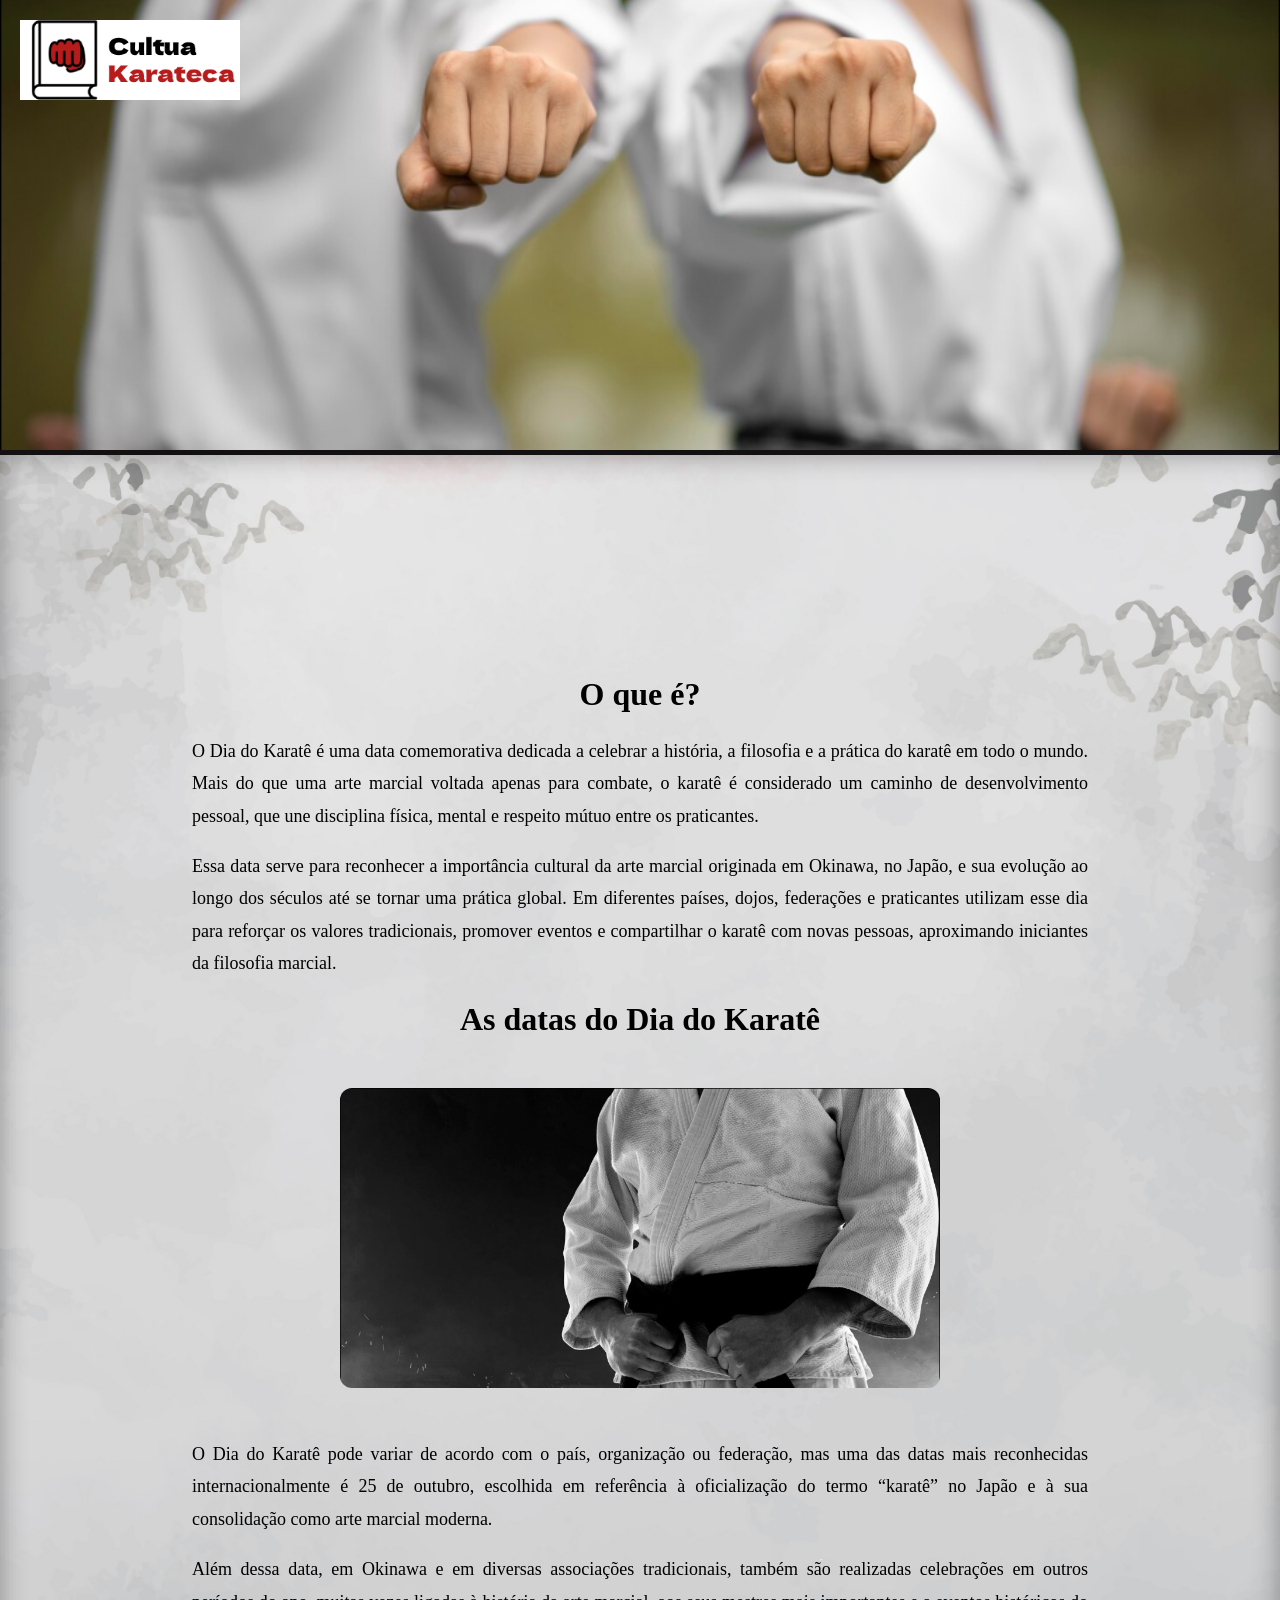
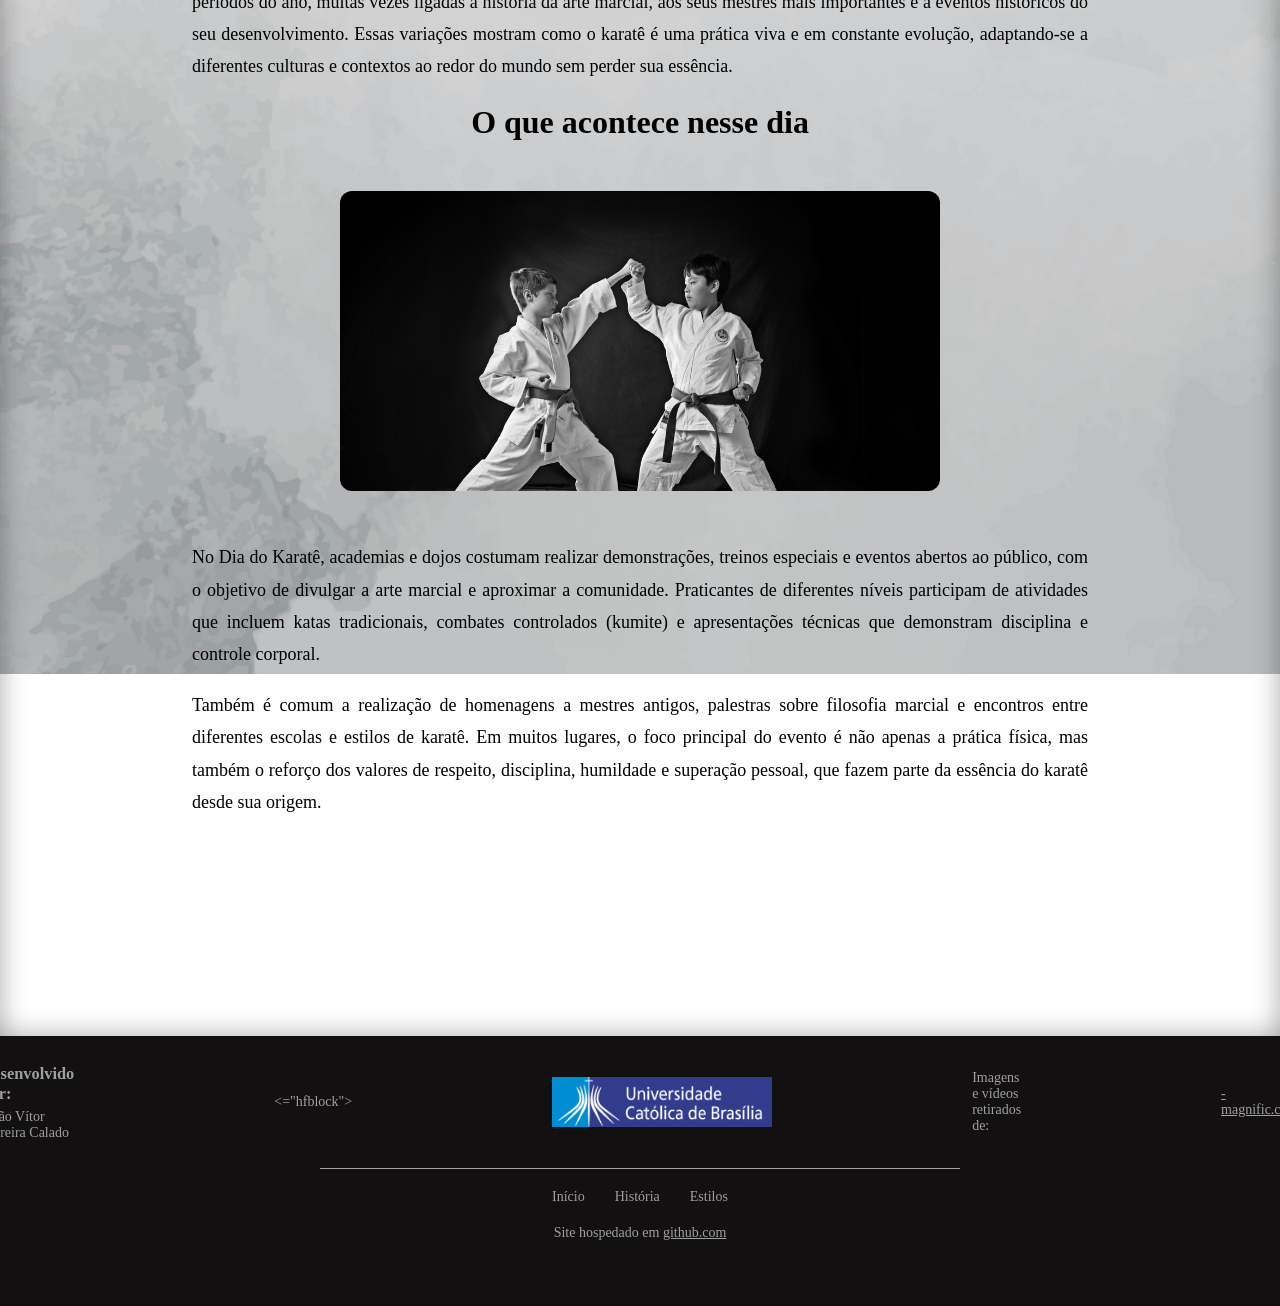
<file: index.html>
<html>

<head>
    <title>Ínicio</title>
    <link rel="stylesheet" href="default.css">
    <link rel="icon" type="image/png" href="imagens/book.png">
</head>

<body>
    <header>

        <nav class="menu">
            <a href="index.html" class="menu-logo">
                <img src="Img/logo.png" alt="Logo">
            </a>

            <div class="menu-links">
                <a href="index.html">Início</a>
                <a href="hist.html">História</a>
                <a href="caminhos.html">Estilos</a>
            </div>
        </nav>
    </header>


    <main class="histbc">
        <div class="histcontent">
            <h1>O que é?</h1>
            <p>O Dia do Karatê é uma data comemorativa dedicada a celebrar a história, a filosofia e a prática do karatê
                em todo o mundo. Mais do que uma arte marcial voltada apenas para combate, o karatê é considerado um
                caminho de desenvolvimento pessoal, que une disciplina física, mental e respeito mútuo entre os
                praticantes.</p>
            <p>Essa data serve para reconhecer a importância cultural da arte marcial originada em Okinawa, no Japão, e
                sua evolução ao longo dos séculos até se tornar uma prática global. Em diferentes países, dojos,
                federações e praticantes utilizam esse dia para reforçar os valores tradicionais, promover eventos e
                compartilhar o karatê com novas pessoas, aproximando iniciantes da filosofia marcial.</p>
            <h1>As datas do Dia do Karatê</h1>
            <div class="hist-image">
                <img src="Img/A4.png">
            </div>
            <p>O Dia do Karatê pode variar de acordo com o país, organização ou federação, mas uma das datas mais
                reconhecidas internacionalmente é 25 de outubro, escolhida em referência à oficialização do termo
                “karatê” no Japão e à sua consolidação como arte marcial moderna.</p>
            <p>Além dessa data, em Okinawa e em diversas associações tradicionais, também são realizadas celebrações em
                outros períodos do ano, muitas vezes ligadas à história da arte marcial, aos seus mestres mais
                importantes e a eventos históricos do seu desenvolvimento. Essas variações mostram como o karatê é uma
                prática viva e em constante evolução, adaptando-se a diferentes culturas e contextos ao redor do mundo
                sem perder sua essência.</p>
            <h1>O que acontece nesse dia</h1>
            <div class="hist-image">
                <img src="Img/A3.jpg">
            </div>
            <p>No Dia do Karatê, academias e dojos costumam realizar demonstrações, treinos especiais e eventos abertos
                ao público, com o objetivo de divulgar a arte marcial e aproximar a comunidade. Praticantes de
                diferentes níveis participam de atividades que incluem katas tradicionais, combates controlados (kumite)
                e apresentações técnicas que demonstram disciplina e controle corporal.</p>
            <p>Também é comum a realização de homenagens a mestres antigos, palestras sobre filosofia marcial e
                encontros entre diferentes escolas e estilos de karatê. Em muitos lugares, o foco principal do evento é
                não apenas a prática física, mas também o reforço dos valores de respeito, disciplina, humildade e
                superação pessoal, que fazem parte da essência do karatê desde sua origem.</p>
        </div>
    </main>
    <footer>
        <div class="highfooter">
            <div class="hfblock">
                <h3>Desenvolvido por:</h3>
                <p>-João Vítor Ferreira Calado</p>
            </div>
            <="hfblock">
                <a hrediv classf="https://ucb.catolica.edu.br/ class=">
                    <img src="Img/ucb.png" class="logocato">
                </a>
                <p>Imagens e vídeos retirados de:</p>
                <div class="block-links">
                    <a href="https://www.magnific.com/br">-magnific.com</a>
                </div>
            </div>
        </div>
        <div class="lowerfooter">
            <div class="linefooter"></div>
            <ul>
                <li><a href="index.html">Início</a></li>
                <li><a href="hist.html">História</a></li>
                <li><a href="caminhos.html">Estilos</a></li>
            </ul>
            <p>Site hospedado em <a href="https://github.com/" style="color: #ffffff99;">github.com</a></p>
        </div>
    </footer>

</b"ody>

</html>
</file>
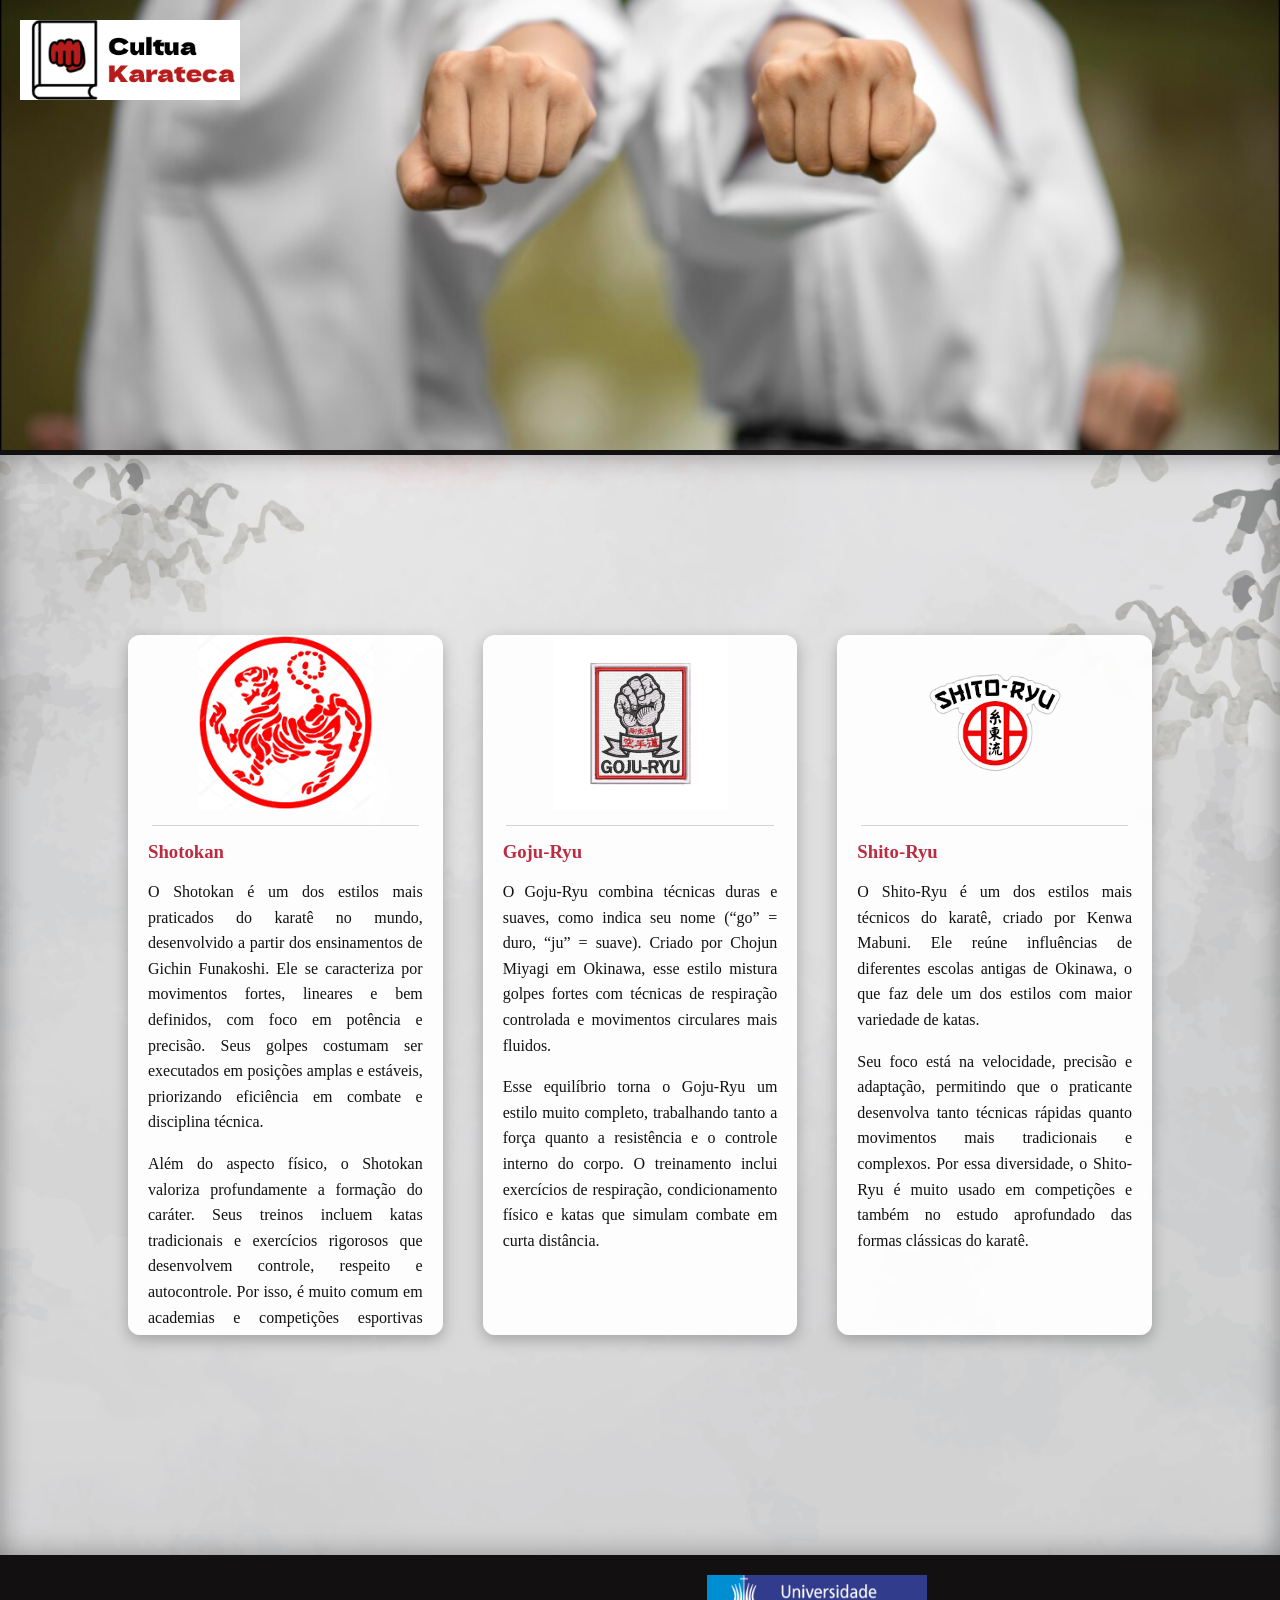
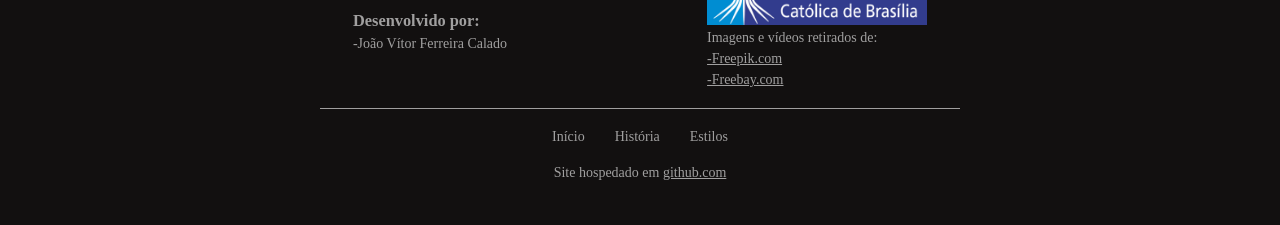
<file: caminhos.html>
<html>

<head>
    <title>Estilos</title>
    <link rel="stylesheet" href="default.css">
    <link rel="icon" type="image/png" href="imagens/book.png">
</head>

<body>
    <header>
        <nav class="menu">
            <a href="index.html" class="menu-logo">
                <img src="Img/logo.png" alt="Logo">
            </a>

            <div class="menu-links">
                <a href="index.html">Início</a>
                <a href="hist.html">História</a>
                <a href="caminhos.html">Estilos</a>
            </div>
        </nav>
    </header>

    <main class="indexbc">
        <div class="cards-container">

            <div class="card">
                <div class="card-image">
                    <img src="Img/shotokan.jpg" alt="Imagem 1">
                </div>

                <div class="card-line"></div>

                <div class="card-content">
                    <h3>Shotokan</h3>
                    <p>
                        O Shotokan é um dos estilos mais praticados do karatê no mundo, desenvolvido a partir dos
                        ensinamentos de Gichin Funakoshi. Ele se caracteriza por movimentos fortes, lineares e bem
                        definidos, com foco em potência e precisão. Seus golpes costumam ser executados em posições
                        amplas e estáveis, priorizando eficiência em combate e disciplina técnica.
                    </p>
                    <p>Além do aspecto físico, o Shotokan valoriza profundamente a formação do caráter. Seus treinos
                        incluem katas tradicionais e exercícios rigorosos que desenvolvem controle, respeito e
                        autocontrole. Por isso, é muito comum em academias e competições esportivas internacionais.</p>
                </div>
            </div>

            <div class="card">
                <div class="card-image">
                    <img src="Img/Goju-Ryu.jpg" alt="Imagem 2">
                </div>

                <div class="card-line"></div>

                <div class="card-content">
                    <h3>Goju-Ryu</h3>
                    <p>
                        O Goju-Ryu combina técnicas duras e suaves, como indica seu nome (“go” = duro, “ju” = suave).
                        Criado por Chojun Miyagi em Okinawa, esse estilo mistura golpes fortes com técnicas de
                        respiração controlada e movimentos circulares mais fluidos.
                    </p>
                    <p>Esse equilíbrio torna o Goju-Ryu um estilo muito completo, trabalhando tanto a força quanto a
                        resistência e o controle interno do corpo. O treinamento inclui exercícios de respiração,
                        condicionamento físico e katas que simulam combate em curta distância.</p>
                </div>
            </div>

            <div class="card">
                <div class="card-image">
                    <img src="Img/Shito-Ryu.png" alt="Imagem 3">
                </div>

                <div class="card-line"></div>

                <div class="card-content">
                    <h3>Shito-Ryu</h3>
                    <p>
                        O Shito-Ryu é um dos estilos mais técnicos do karatê, criado por Kenwa Mabuni. Ele reúne
                        influências de diferentes escolas antigas de Okinawa, o que faz dele um dos estilos com maior
                        variedade de katas.
                    </p>
                    <p>Seu foco está na velocidade, precisão e adaptação, permitindo que o praticante desenvolva tanto
                        técnicas rápidas quanto movimentos mais tradicionais e complexos. Por essa diversidade, o
                        Shito-Ryu é muito usado em competições e também no estudo aprofundado das formas clássicas do
                        karatê.</p>
                </div>
            </div>

        </div>
    </main>
    <footer>
        <div class="highfooter">
            <div class="hfblock">
                <h3>Desenvolvido por:</h3>
                <p>-João Vítor Ferreira Calado</p>
            </div>
            <div class="hfblock">
                <a href="#" class="cato">
                    <img src="Img/ucb.png" class="logocato">
                </a>
                <p>Imagens e vídeos retirados de:</p>
                <div class="block-links">
                    <a href="#">-Freepik.com</a>
                    <a href="#">-Freebay.com</a>
                </div>
            </div>
        </div>
        <div class="lowerfooter">
            <div class="linefooter"></div>
            <ul>
                <li><a href="index.html">Início</a></li>
                <li><a href="hist.html">História</a></li>
                <li><a href="caminhos.html">Estilos</a></li>
            </ul>
            <p>Site hospedado em <a href="https://github.com/" style="color: #ffffff99;">github.com</a></p>
        </div>
    </footer>

</body>

</html>
</file>
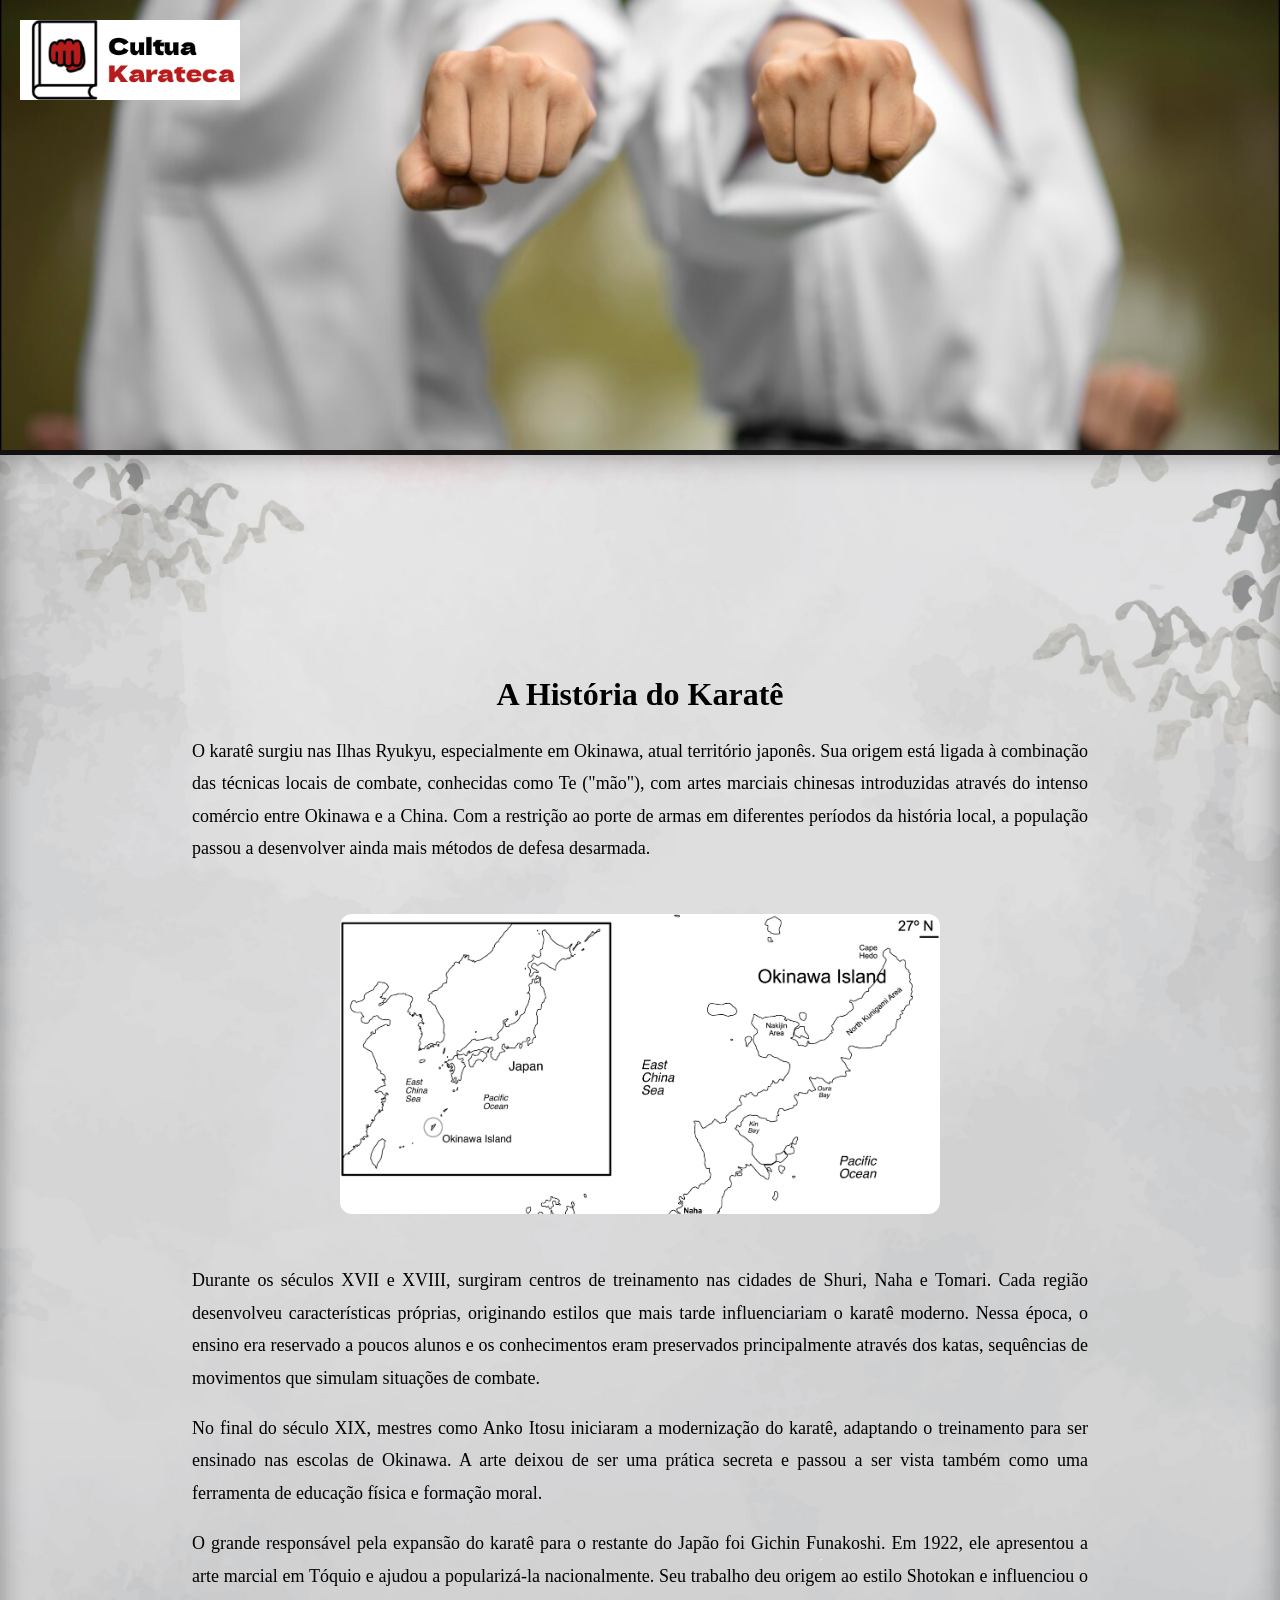
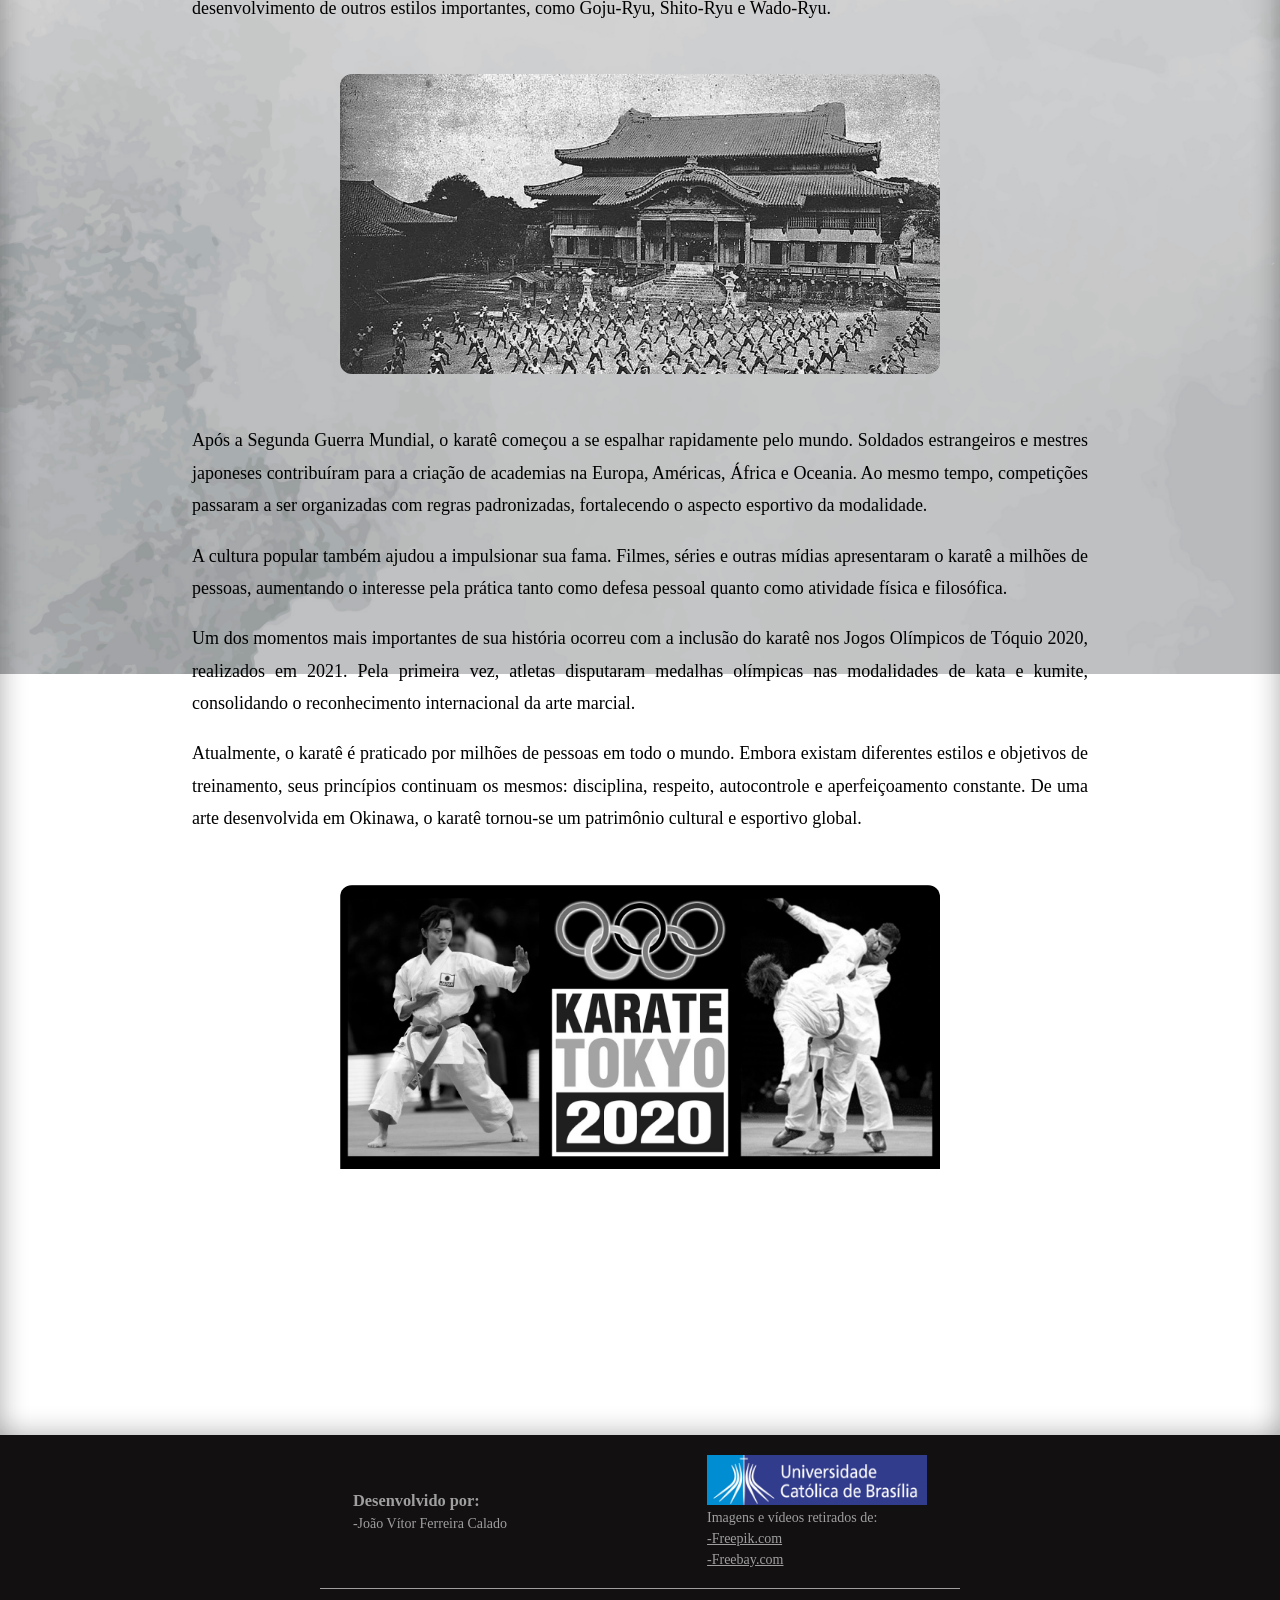
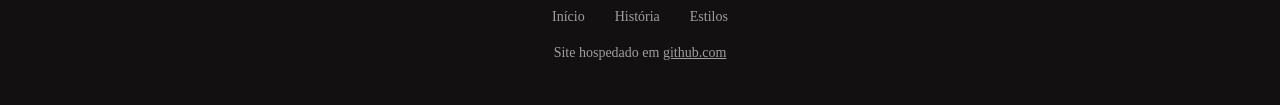
<file: hist.html>
<html>

<head>
    <title>História</title>
    <link rel="stylesheet" href="default.css">
    <link rel="icon" type="image/png" href="imagens/book.png">
</head>

<body>
    <header>
        <nav class="menu">
            <a href="index.html" class="menu-logo">
                <img src="Img/logo.png" alt="Logo">
            </a>

            <div class="menu-links">
                <a href="index.html">Início</a>
                <a href="hist.html">História</a>
                <a href="caminhos.html">Estilos</a>
            </div>
        </nav>
    </header>

    <main class="histbc">
        <div class="histcontent">
            <h1>A História do Karatê</h1>

            <p>
                O karatê surgiu nas Ilhas Ryukyu, especialmente em Okinawa, atual território japonês. Sua origem está
                ligada à combinação das técnicas locais de combate, conhecidas como Te ("mão"), com artes marciais
                chinesas introduzidas através do intenso comércio entre Okinawa e a China. Com a restrição ao porte de
                armas em diferentes períodos da história local, a população passou a desenvolver ainda mais métodos de
                defesa desarmada.
            </p>
            <div class="hist-image">
                <a href="https://maps.app.goo.gl/roRmQsebtJMuZngj8"></a>
                <img src="Img/oki.png">
            </div>
            <p>Durante os séculos XVII e XVIII, surgiram centros de treinamento nas cidades de Shuri, Naha e Tomari.
                Cada região desenvolveu características próprias, originando estilos que mais tarde influenciariam o
                karatê moderno. Nessa época, o ensino era reservado a poucos alunos e os conhecimentos eram preservados
                principalmente através dos katas, sequências de movimentos que simulam situações de combate.</p>
            <p>No final do século XIX, mestres como Anko Itosu iniciaram a modernização do karatê, adaptando o
                treinamento para ser ensinado nas escolas de Okinawa. A arte deixou de ser uma prática secreta e passou
                a ser vista também como uma ferramenta de educação física e formação moral.</p>
            <p>O grande responsável pela expansão do karatê para o restante do Japão foi Gichin Funakoshi. Em 1922, ele
                apresentou a arte marcial em Tóquio e ajudou a popularizá-la nacionalmente. Seu trabalho deu origem ao
                estilo Shotokan e influenciou o desenvolvimento de outros estilos importantes, como Goju-Ryu, Shito-Ryu
                e Wado-Ryu.</p>
                <div class="hist-image">
                <img src="Img/A2.jpg">
            </div>
            <p>Após a Segunda Guerra Mundial, o karatê começou a se espalhar rapidamente pelo mundo. Soldados
                estrangeiros e mestres japoneses contribuíram para a criação de academias na Europa, Américas, África e
                Oceania. Ao mesmo tempo, competições passaram a ser organizadas com regras padronizadas, fortalecendo o
                aspecto esportivo da modalidade.</p>
            <p>A cultura popular também ajudou a impulsionar sua fama. Filmes, séries e outras mídias apresentaram o
                karatê a milhões de pessoas, aumentando o interesse pela prática tanto como defesa pessoal quanto como
                atividade física e filosófica.</p>
            <p>Um dos momentos mais importantes de sua história ocorreu com a inclusão do karatê nos Jogos Olímpicos de
                Tóquio 2020, realizados em 2021. Pela primeira vez, atletas disputaram medalhas olímpicas nas
                modalidades de kata e kumite, consolidando o reconhecimento internacional da arte marcial.</p>
            <p>Atualmente, o karatê é praticado por milhões de pessoas em todo o mundo. Embora existam diferentes
                estilos e objetivos de treinamento, seus princípios continuam os mesmos: disciplina, respeito,
                autocontrole e aperfeiçoamento constante. De uma arte desenvolvida em Okinawa, o karatê tornou-se um
                patrimônio cultural e esportivo global.</p>
            <div class="hist-image">
                <img src="Img/A6.jpg">
            </div>
        </div>

    </main>
    <footer>
        <div class="highfooter">
            <div class="hfblock">
                <h3>Desenvolvido por:</h3>
                <p>-João Vítor Ferreira Calado</p>
            </div>
            <div class="hfblock">
                <a href="#" class="cato">
                    <img src="Img/ucb.png" class="logocato">
                </a>
                <p>Imagens e vídeos retirados de:</p>
                <div class="block-links">
                    <a href="#">-Freepik.com</a>
                    <a href="#">-Freebay.com</a>
                </div>
            </div>
        </div>
        <div class="lowerfooter">
            <div class="linefooter"></div>
            <ul>
                <li><a href="index.html">Início</a></li>
                <li><a href="hist.html">História</a></li>
                <li><a href="caminhos.html">Estilos</a></li>
            </ul>
            <p>Site hospedado em <a href="https://github.com/" style="color: #ffffff99;">github.com</a></p>
        </div>
    </footer>

</body>

</html>
</file>
<file: default.css>
body {
    margin: 0;
    padding: 0;
    font-family: 'Times New Roman', Times, serif;
}

:root {
    --preto: #121010;
    --vera: #BA2D41;
    --verb: #ED092A;
    --bracb: #EDE7E7;
}

footer {
    width: 100%;
    min-height: 30vh;
    background-color: var(--preto, #111);
    color: #ffffff99;
    display: flex;
    flex-direction: column;
    font-size: 14px;
}

.highfooter {
    display: flex;
    justify-content: center;
    align-items: center;
    gap: 200px;
    height: 50%;
    padding: 20px 0;
}

.hfblock {
    max-width: 220px;
    display: flex;
    flex-direction: column;
    gap: 5px;
}

.hfblock h3,
.hfblock p {
    margin: 0;
}

.cato {
    cursor: pointer;
    display: inline-block;
}

.logocato {
    height: 50px;
    width: 220px;
    background-position: center;
    background-size: cover;
}

.block-links {
    display: flex;
    flex-direction: column;
    gap: 5px;
}

.block-links a {
    color: #ffffff99;
    display: inline-block;
    cursor: pointer;
    transition: color 0.2s ease;
}

.block-links a:hover,
.lowerfooter p a:hover {
    color: #ffffff !important;
}

.lowerfooter ul li a {
    color: #ffffff99;
    text-decoration: none;
    display: inline-block;
    cursor: pointer;
    transition: transform 0.3s ease, color 0.3s ease, text-shadow 0.3s ease;
}

.lowerfooter ul li a:hover {
    color: #ffffff;
    transform: scale(1.1);
    text-shadow: 0 0 10px var(--verb), 0 0 20px var(--vera);
}

.lowerfooter {
    display: flex;
    flex-direction: column;
    justify-content: center;
    align-items: center;
    height: 40%;
    gap: 20px;
    padding-bottom: 20px;
}

.linefooter {
    height: 1px;
    width: 50%;
    background-color: #ffffff99;
}

.lowerfooter ul {
    display: flex;
    list-style: none;
    gap: 30px;
    padding: 0;
    margin: 0;
}

.lowerfooter p {
    margin: 0;
    font-size: 14px;
}

header {
    height: 50vh;
    width: 100%;
    border-bottom: 5px solid var(--preto, #111);
    background-image: url("Img/A1.png");
    background-size: cover;
    background-position: center -190px;
    background-repeat: no-repeat;
}

.indexbc {
    background-attachment: fixed;
    background-position: top;
    background-size: cover;
    background-repeat: no-repeat;
    min-height: 100vh;
    background-image: url(Img/bc.jpg);
    box-shadow:
        inset 0 20px 20px -10px rgba(0, 0, 0, 0.15),
        inset 0 -20px 20px -10px rgba(0, 0, 0, 0.15),
        inset 20px 0 20px -10px rgba(0, 0, 0, 0.15),
        inset -20px 0 20px -10px rgba(0, 0, 0, 0.15);
    padding: 100px 0;
    display: flex;
    justify-content: center;
}

.index-image {
    width: 70%;
    max-width: 900px;
    margin: 80px auto;
    overflow: hidden;
    border-radius: 12px;
    box-shadow: 0 5px 15px rgba(0, 0, 0, .25);
}

.index-image img {
    width: 100%;
    height: 450px;
    object-fit: cover;
    display: block;
}

.histbc {
    background-attachment: fixed;
    background-position: top;
    background-size: cover;
    background-repeat: no-repeat;
    min-height: 100vh;
    background-image: url(Img/bc.jpg);
    box-shadow:
        inset 0 20px 20px -10px rgba(0, 0, 0, 0.15),
        inset 0 -20px 20px -10px rgba(0, 0, 0, 0.15),
        inset 20px 0 20px -10px rgba(0, 0, 0, 0.15),
        inset -20px 0 20px -10px rgba(0, 0, 0, 0.15);
    padding: 100px 0;
    display: flex;
    justify-content: center;
}

.histcontent {
    width: 70%;
    margin: 100px auto;
    color: rgb(0, 0, 0);
}

.histcontent h1,
.histcontent h2 {
    text-align: center;
}

.histcontent p {
    text-align: justify;
    line-height: 1.8;
    font-size: 18px;
}

.hist-image {
    width: 600px;
    height: 300px;
    margin: 50px auto;
    overflow: hidden;
    border-radius: 12px;
    cursor: pointer;
}

.hist-image img {
    width: 100%;
    display: block;

    filter: grayscale(100%);
    transition:
        filter 0.6s ease,
        transform 0.6s ease;
}

.hist-image:hover img {
    filter: grayscale(0%);
    transform: scale(1.03);
}

.cards-container {
    width: 80%;
    margin: 0 auto;
    display: flex;
    justify-content: center;
    gap: 40px;
    padding-top: 80px;
}

.card {
    width: 750px;
    height: 700px;
    background-color: rgba(255, 255, 255, 0.95);
    border-radius: 12px;
    overflow: hidden;
    box-shadow: 0 5px 15px rgba(0, 0, 0, 0.25);
    transition: transform 0.35s ease,
        box-shadow 0.35s ease;
    cursor: pointer;
}

.card:hover {
    transform: scale(1.08);
    box-shadow:
        0 15px 35px rgba(0, 0, 0, 0.4),
        0 0 15px rgba(237, 9, 42, 0.4);
}

.card-image {
    height: 25%;
    width: 100%;
}

.card-image img {
    width: 100%;
    height: 100%;
    object-fit: contain;
}

.card-line {
    width: 85%;
    height: 1px;
    background-color: #d4d4d4;
    margin: 15px auto;
}

.card-content {
    padding: 0 20px;
    color: var(--preto);
}

.card-content h3 {
    margin-top: 0;
    margin-bottom: 10px;
    color: var(--vera);
}

.card-content p {
    line-height: 1.6;
    text-align: justify;
}

.menu {
    position: fixed;
    top: 20px;
    left: 20px;
    z-index: 999;
}

.menu-logo {
    display: block;
    width: 220px;
    height: 80px;
    overflow: hidden;
}

.menu-logo img {
    width: 100%;
    height: 100%;
    object-fit: cover;
    display: block;
}

.menu-links {
    display: flex;
    flex-direction: column;
    margin-top: 5px;

    opacity: 0;
    transform: translateY(-15px);

    pointer-events: none;

    transition: all 0.3s ease;
}

.menu:hover .menu-links {
    opacity: 1;
    transform: translateY(0);
    pointer-events: all;
}

.menu-links a {
    width: 220px;
    box-sizing: border-box;

    padding: 14px 20px;
    margin-bottom: 5px;

    background: rgba(18, 16, 16, 0.95);
    color: white;
    text-decoration: none;
    text-align: center;

    border-left: 4px solid var(--vera);

    transition: all 0.25s ease;
}

.menu-links a:nth-child(1) {
    transition-delay: 0.05s;
}

.menu-links a:nth-child(2) {
    transition-delay: 0.10s;
}

.menu-links a:nth-child(3) {
    transition-delay: 0.15s;
}

.menu-links a:hover {
    background: var(--vera);
    transform: translateX(8px);
}
</file>
